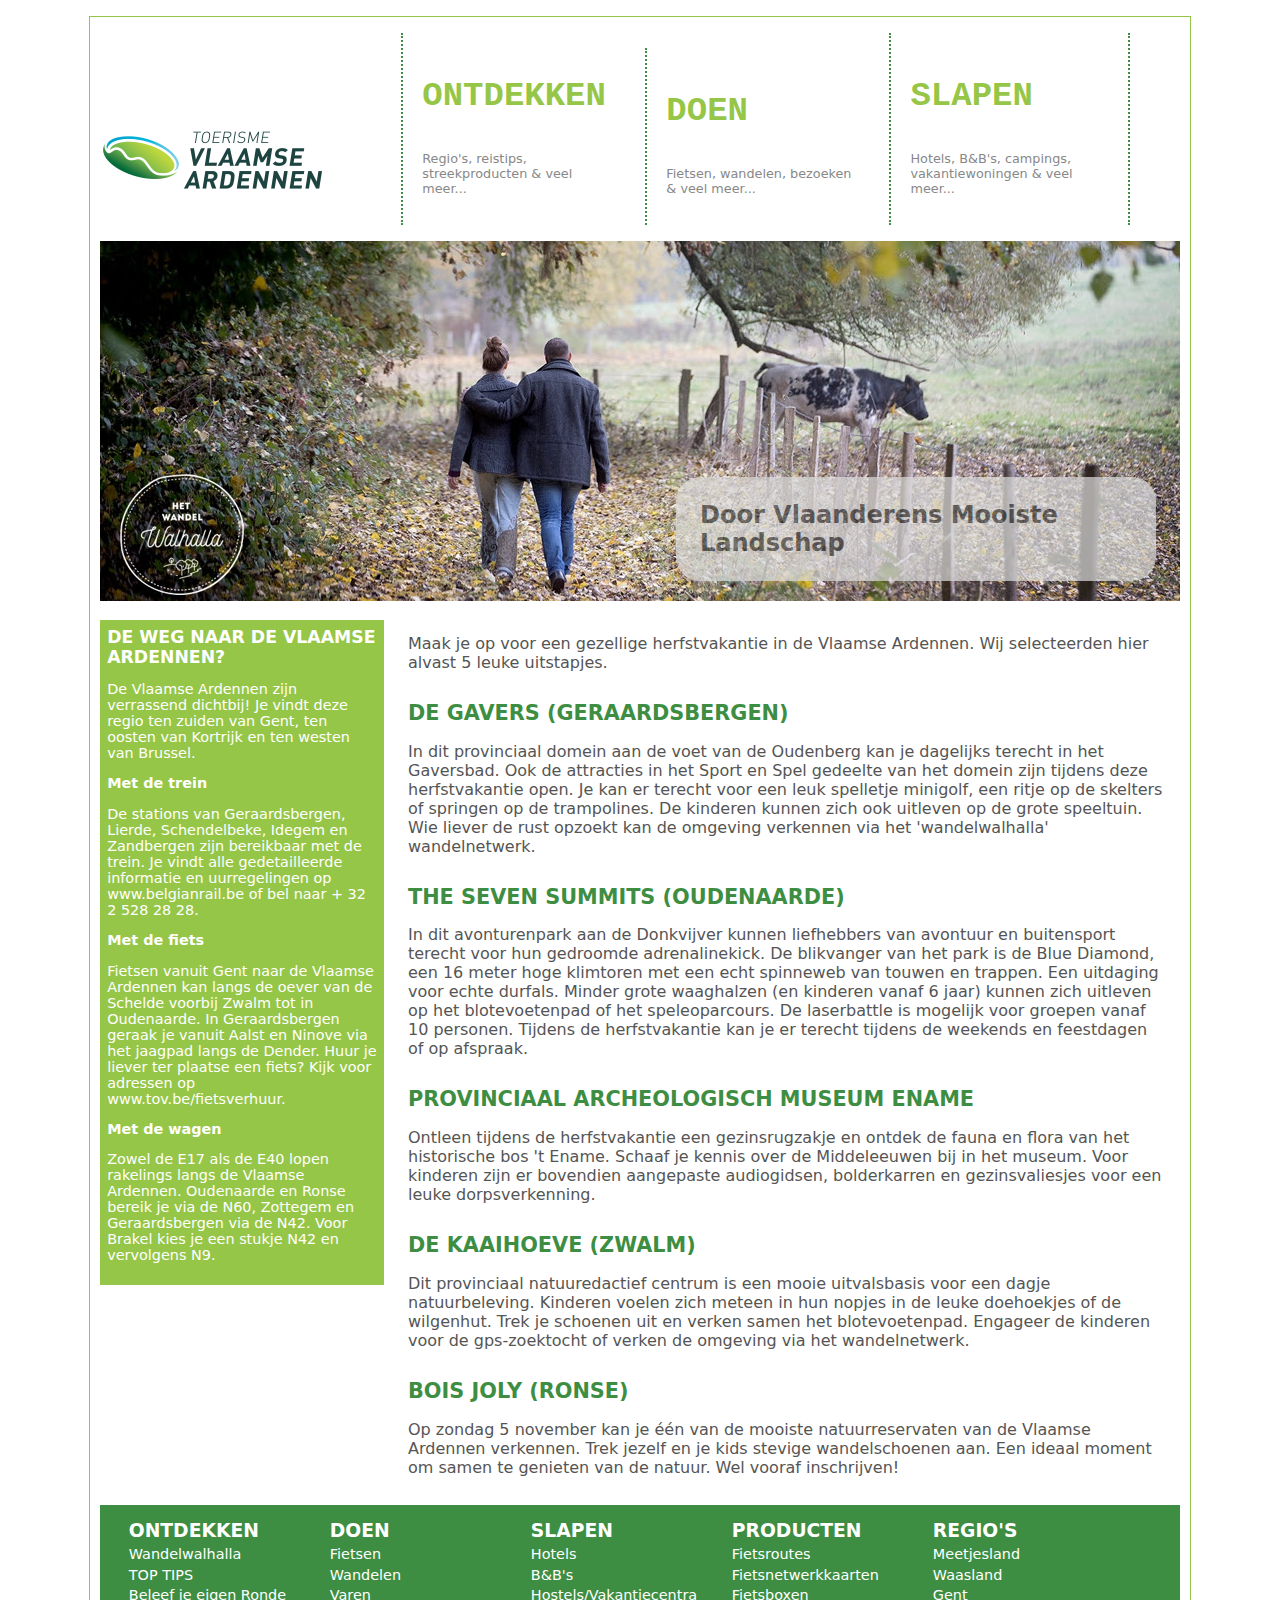
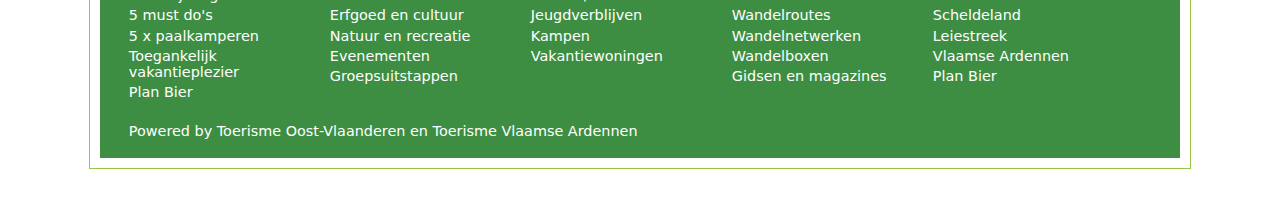
<file: index.html>
<!doctype html>
<html>
<head>
<meta charset="utf-8">
<title>Toerisme Vlaamse Ardennen</title>
<link href="opmaak_uitgewerkt.css" rel="stylesheet" type="text/css">
</head>

<body>
<div id="wrapper">
<nav><img src="images/logo.png" width="224" height="64" alt=""/>
	<ul>
	<li>
		<a href="#"><h1>Ontdekken</h1>
		<p>Regio's, reistips, streekproducten & veel meer...</p></a>
	</li>
	<li>
		<a href="#"><h1>Doen</h1>
		<p>Fietsen, wandelen, bezoeken & veel meer...</p></a>
	</li>
	<li>
		<a href="#"><h1>Slapen</h1>
		<p>Hotels, B&B's, campings, vakantiewoningen & veel meer...</p></a>
	</li>
	</ul>
</nav>	
<header><img src="images/banner.jpg" width="1080" height="360" alt=""/>
<div id="opschrift">Door Vlaanderens Mooiste Landschap</div>
</header>
<aside>
	
<h1>DE WEG NAAR DE VLAAMSE ARDENNEN?</h1>
<p>De Vlaamse Ardennen zijn verrassend dichtbij! Je vindt deze regio ten zuiden van Gent, ten oosten van Kortrijk en ten westen van Brussel.</p>

<h2>Met de trein</h2>
<p>De stations van Geraardsbergen, Lierde, Schendelbeke, Idegem en Zandbergen zijn bereikbaar met de trein. Je vindt alle gedetailleerde informatie en uurregelingen op www.belgianrail.be of bel naar + 32 2 528 28 28.</p>

<h2>Met de fiets</h2>
<p>Fietsen vanuit Gent naar de Vlaamse Ardennen kan langs de oever van de Schelde voorbij Zwalm tot in Oudenaarde. In Geraardsbergen geraak je vanuit Aalst en Ninove via het jaagpad langs de Dender. Huur je liever ter plaatse een fiets? Kijk voor adressen op www.tov.be/fietsverhuur.</p>

<h2>Met de wagen</h2>
<p>Zowel de E17 als de E40 lopen rakelings langs de Vlaamse Ardennen. Oudenaarde en Ronse bereik je via de N60, Zottegem en Geraardsbergen via de N42. Voor Brakel kies je een stukje N42 en vervolgens N9.	</p>
	
</aside>
<section>
	<p>Maak je op voor een gezellige herfstvakantie in de Vlaamse Ardennen. Wij selecteerden hier alvast 5 leuke uitstapjes.</p>
	<h1>DE GAVERS (GERAARDSBERGEN)</h1>
<p>In dit provinciaal domein aan de voet van de Oudenberg kan je dagelijks terecht in het Gaversbad. Ook de attracties in het Sport en Spel gedeelte van het domein zijn tijdens deze herfstvakantie open. Je kan er terecht voor een leuk spelletje minigolf, een ritje op de skelters of springen op de trampolines. De kinderen kunnen zich ook uitleven op de grote speeltuin. Wie liever de rust opzoekt kan de omgeving verkennen via het 'wandelwalhalla' wandelnetwerk.</p>
<h1>THE SEVEN SUMMITS (OUDENAARDE)</h1>
<p>In dit avonturenpark aan de Donkvijver kunnen liefhebbers van avontuur en buitensport terecht voor hun gedroomde adrenalinekick. De blikvanger van het park is de Blue Diamond, een 16 meter hoge klimtoren met een echt spinneweb van touwen en trappen. Een uitdaging voor echte durfals. Minder grote waaghalzen (en kinderen vanaf 6 jaar) kunnen zich uitleven op het blotevoetenpad of het speleoparcours. De laserbattle is mogelijk voor groepen vanaf 10 personen. Tijdens de herfstvakantie kan je er terecht tijdens de weekends en feestdagen of op afspraak.</p>
<h1>PROVINCIAAL ARCHEOLOGISCH MUSEUM ENAME</h1>
<p>Ontleen tijdens de herfstvakantie een gezinsrugzakje en ontdek de fauna en flora van het historische bos 't Ename. Schaaf je kennis over de Middeleeuwen bij in het museum. Voor kinderen zijn er bovendien aangepaste audiogidsen, bolderkarren en gezinsvaliesjes voor een leuke dorpsverkenning. </p>
<h1>DE KAAIHOEVE (ZWALM)</h1>
<p>Dit provinciaal natuuredactief centrum is een mooie uitvalsbasis voor een dagje natuurbeleving. Kinderen voelen zich meteen in hun nopjes in de leuke doehoekjes of de wilgenhut. Trek je schoenen uit en verken samen het blotevoetenpad. Engageer de kinderen voor de gps-zoektocht of verken de omgeving via het wandelnetwerk.</p>
<h1>BOIS JOLY (RONSE)</h1>
<p>Op zondag 5 november kan je één van de mooiste natuurreservaten van de Vlaamse Ardennen verkennen. Trek jezelf en je kids stevige wandelschoenen aan. Een ideaal moment om samen te genieten van de natuur.
Wel vooraf inschrijven!</p>
</section>
<footer>
<div class="kolom">
<h1>ONTDEKKEN</h1>
<p><a href="#">Wandelwalhalla</a></p>
<p><a href="#">TOP TIPS</a></p>
<p><a href="#">Beleef je eigen Ronde</a></p>
<p><a href="#">5 must do's</a></p>
<p><a href="#">5 x paalkamperen</a></p>
<p><a href="#">Toegankelijk vakantieplezier</a></p>
<p><a href="#">Plan Bier</a></p>
</div>
<div class="kolom">
<h1>DOEN</h1>
<p><a href="#">Fietsen</a></p>
<p><a href="#">Wandelen</a></p>
<p><a href="#">Varen</a></p>
<p><a href="#">Erfgoed en cultuur</a></p>
<p><a href="#">Natuur en recreatie</a></p>
<p><a href="#">Evenementen</a></p>
<p><a href="#">Groepsuitstappen</a></p>
</div>	
<div class="kolom">
<h1>SLAPEN</h1>
<p><a href="#">Hotels</a></p>
<p><a href="#">B&B's</a></p>
<p><a href="#">Hostels/Vakantiecentra</a></p>
<p><a href="#">Jeugdverblijven</a></p>
<p><a href="#">Kampen</a></p>
<p><a href="#">Vakantiewoningen</a></p>
</div>
<div class="kolom">
<h1>PRODUCTEN</h1>
<p><a href="#">Fietsroutes</a></p>
<p><a href="#">Fietsnetwerkkaarten</a></p>
<p><a href="#">Fietsboxen</a></p>
<p><a href="#">Wandelroutes</a></p>
<p><a href="#">Wandelnetwerken</a></p>
<p><a href="#">Wandelboxen</a></p>
<p><a href="#">Gidsen en magazines</a></p>
</div>
<div class="kolom">
<h1>REGIO'S</h1>
<p><a href="#">Meetjesland</a></p>
<p><a href="#">Waasland</a></p>
<p><a href="#">Gent</a></p>
<p><a href="#">Scheldeland</a></p>
<p><a href="#">Leiestreek</a></p>
<p><a href="#">Vlaamse Ardennen</a></p>
<p><a href="#">Plan Bier</a></p>
</div>
<div id="afsluiter">
<p>Powered by Toerisme Oost-Vlaanderen en Toerisme Vlaamse Ardennen</p>	
</div>
</footer>
</div>
</body>
</html>
</file>
<file: opmaak_uitgewerkt.css>
// Oplossing Vlaamse Ardennen
@charset "utf-8";
* {
	margin: 0;
	padding: 0;
}

body{
	margin-top: 1em;
	margin-bottom: 2em;
	font-family: "Segoe UI", "DejaVu Sans", "Trebuchet MS", Verdana, "sans-serif";	
	color: #F5F5F5;
}
#wrapper {
	width: 1080px;
	margin-left: auto;
	margin-right: auto;
	border: solid 1px #96C647;
	padding: 0.6em;
	padding-top:0em;
}
nav ul {
	display: inline-block;	
	width: 70%;
	margin-left: 2em;
}
nav li {
	display: inline-block;
	padding-bottom: 1em;	
	width: 25%;
	padding-left: 1.2em;
	padding-right: 1.8em;
	border-left: dotted 2px #3D8E42;
}
nav li:last-child {
	border-right: dotted 2px #3D8E42;	
	margin-right: 0;	
}
nav li h1 {
	font-size: 3em;	
	color: #96C647;
	font-variant-caps: all-small-caps;
	font-family: Consolas, "Courier New", "monospace";
}
nav li p {
	font-size: 0.8em;
	color: #888;
}
nav li:hover { background-color: #96C647;}
nav li:hover h1 {color: #FFF;
}
nav li:hover p {color: #FFF;
}
nav a {
	text-decoration: none;
	color: inherit;
	display: block;
}
header {
	position: relative;	
}
#opschrift {
	position: absolute;	
	right: 1em;
	bottom: 1em;
	width: 40%;
	font-size: 1.5em;
	font-weight: bold;
	color: #444;
	background-color: #DDD;
	padding: 1em;
	opacity: 0.7;
	border-radius: 1em;
}
aside {
	width: 25%;
	float: left;
	background-color: #96C647;
	padding: 0.5em;
	font-size: 0.9em;
	color: #FFF;
	margin-top: 1em;
}
aside h1 {
	font-size: 1.2em;	
	margin-top: 0em;
	margin-bottom: 0.5em;
}
aside h2 {
	font-size: 1em;
	margin-top: 0.6em;
	margin-bottom: 0.3em;
}
section {
	width: 70%;
	float: right;
	padding: 1em;
}
section h1 {
	margin-top: 1.4em;
	margin-bottom: 0.8em;
	color: #3D8E42;
	font-size: 1.3em;
}
section p {
	margin-top: 0.8em;
	margin-bottom: 0.8em;
	color: #555;	
}

footer {
	clear: both;	
	background-color: #3D8E42;	
	color: #FFF;
	padding: 1em;
	padding-left: 2em;
	font-size: 0.9em;
}
.kolom {
	width: 18%;
	float: left;
	margin-right: 1em;
}
footer h1 {
	margin-top: 0em;
	margin-bottom: 0.3em;
	font-size: 1.3em;
}
footer p {
	margin-top: 0.3em;
	margin-bottom: 0.3em;
}
footer a {
	color: inherit;
	text-decoration: none;
}
footer a:hover {
	text-decoration: underline;	
}
#afsluiter {
	clear: both;
	padding-top: 1em;
}
</file>
